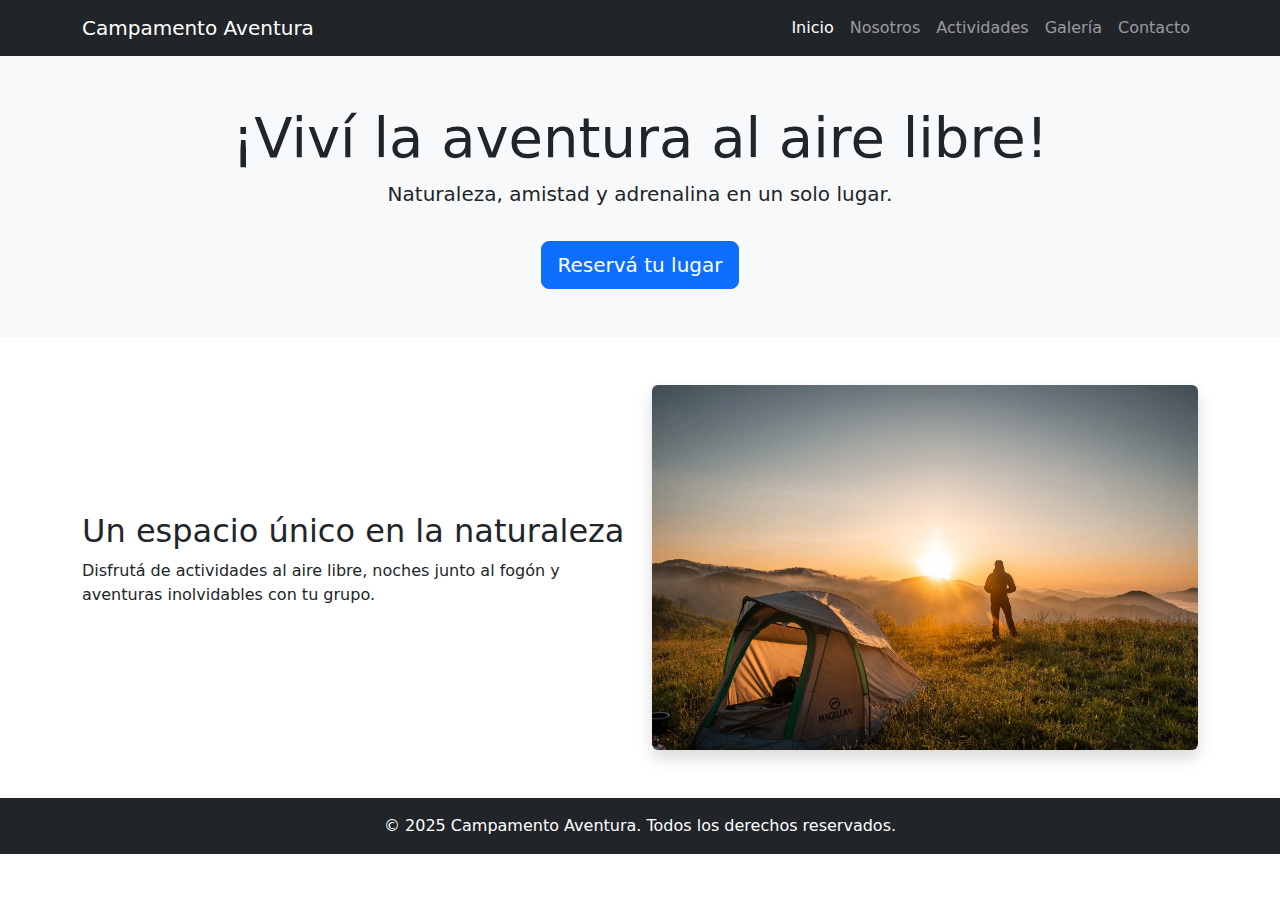
<file: index.html>
<!DOCTYPE html>
<html lang="es">
<head>
    <!-- Google Fonts -->
<link href="https://fonts.googleapis.com/css2?family=Cabin&family=Merriweather&display=swap" rel="stylesheet">
  <meta charset="UTF-8" />
  <meta name="viewport" content="width=device-width, initial-scale=1.0" />
  <title>Campamento Aventura</title>
  <!-- Bootstrap CSS -->
  <link href="https://cdn.jsdelivr.net/npm/bootstrap@5.3.3/dist/css/bootstrap.min.css" rel="stylesheet">
  <!-- Estilos propios -->
  <link rel="stylesheet" href="css/style.css">
</head>
<body>

  <!-- Navbar -->
  <nav class="navbar navbar-expand-lg navbar-dark bg-dark">
    <div class="container">
      <a class="navbar-brand" href="#">Campamento Aventura</a>
      <button class="navbar-toggler" type="button" data-bs-toggle="collapse" data-bs-target="#navbarNav">
        <span class="navbar-toggler-icon"></span>
      </button>
      <div class="collapse navbar-collapse" id="navbarNav">
        <ul class="navbar-nav ms-auto">
          <li class="nav-item"><a class="nav-link active" href="index.html">Inicio</a></li>
          <li class="nav-item"><a class="nav-link" href="nosotros.html">Nosotros</a></li>
          <li class="nav-item"><a class="nav-link" href="actividades.html">Actividades</a></li>
          <li class="nav-item"><a class="nav-link" href="galeria.html">Galería</a></li>
          <li class="nav-item"><a class="nav-link" href="contacto.html">Contacto</a></li>
        </ul>
      </div>
    </div>
  </nav>

  <!-- Hero -->
  <header class="bg-light text-center py-5">
    <div class="container">
      <h1 class="display-4">¡Viví la aventura al aire libre!</h1>
      <p class="lead">Naturaleza, amistad y adrenalina en un solo lugar.</p>
      <a href="contacto.html" class="btn btn-primary btn-lg mt-3">Reservá tu lugar</a>
    </div>
  </header>

  <!-- Sección destacada -->
  <main>
  <section class="py-5 bg-white">
    <div class="container">
      <div class="row align-items-center">
        <div class="col-md-6">
          <h2>Un espacio único en la naturaleza</h2>
          <p>Disfrutá de actividades al aire libre, noches junto al fogón y aventuras inolvidables con tu grupo.</p>
        </div>
        <div class="col-md-6">
          <img src="img/campamento.jpg" alt="Imagen de campamento" class="img-fluid rounded shadow">
        </div>
      </div>
    </div>
  </section>
  </main>

  <!-- Footer -->
  <footer class="bg-dark text-white text-center py-3">
    <div class="container">
      <p class="mb-0">© 2025 Campamento Aventura. Todos los derechos reservados.</p>
    </div>
  </footer>

  <!-- Bootstrap JS -->
  <script src="https://cdn.jsdelivr.net/npm/bootstrap@5.3.3/dist/js/bootstrap.bundle.min.js"></script>
</body>
</html>
</file>
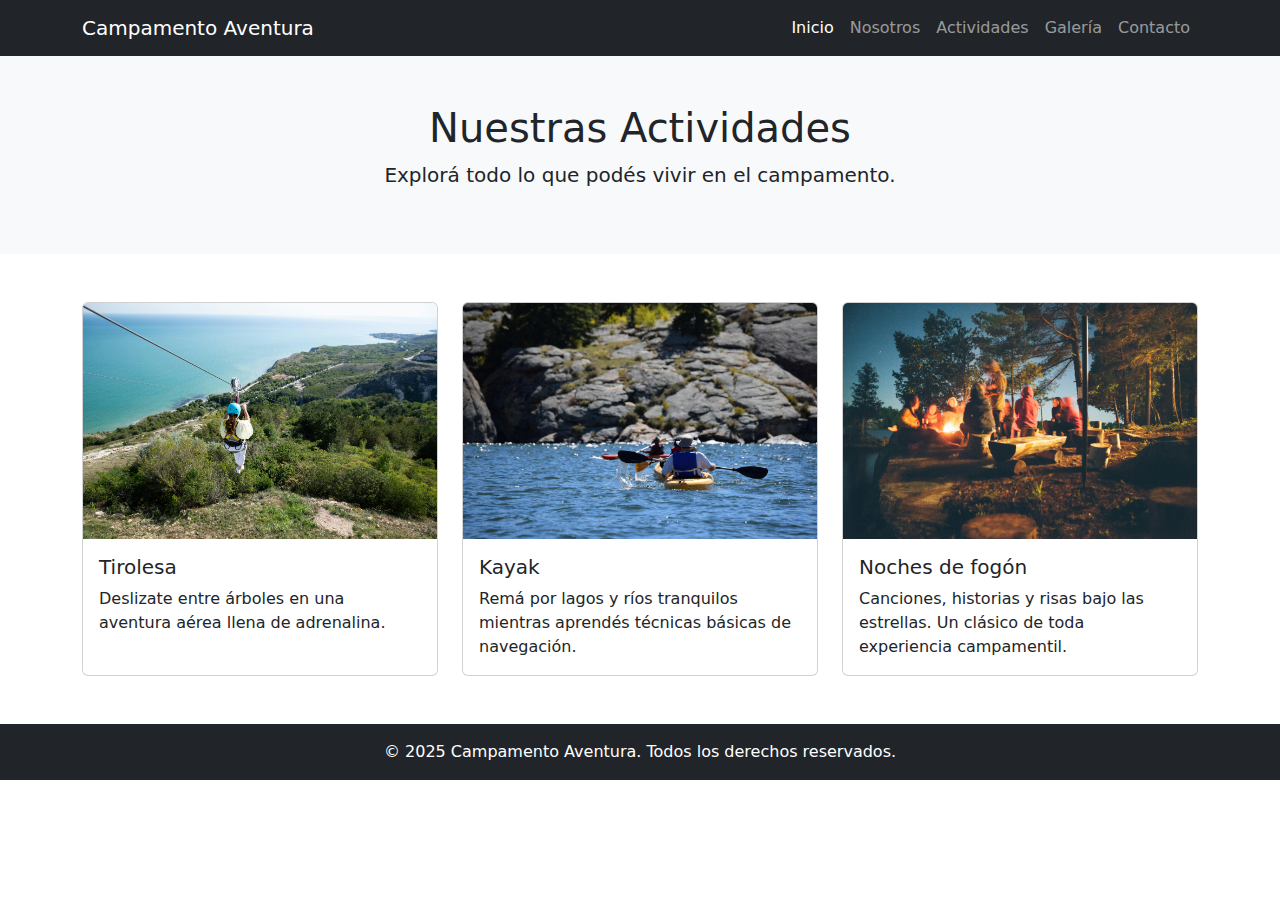
<file: actividades.html>
<!DOCTYPE html>
<html lang="es">
<head>
    <!-- Google Fonts -->
<link href="https://fonts.googleapis.com/css2?family=Cabin&family=Merriweather&display=swap" rel="stylesheet">
  <meta charset="UTF-8" />
  <meta name="viewport" content="width=device-width, initial-scale=1.0" />
  <title>Actividades - Campamento Aventura</title>
  <link href="https://cdn.jsdelivr.net/npm/bootstrap@5.3.3/dist/css/bootstrap.min.css" rel="stylesheet">
  <link rel="stylesheet" href="css/style.css">
</head>
<body>

    <!-- Navbar -->
    <nav class="navbar navbar-expand-lg navbar-dark bg-dark">
        <div class="container">
          <a class="navbar-brand" href="#">Campamento Aventura</a>
          <button class="navbar-toggler" type="button" data-bs-toggle="collapse" data-bs-target="#navbarNav">
            <span class="navbar-toggler-icon"></span>
          </button>
          <div class="collapse navbar-collapse" id="navbarNav">
            <ul class="navbar-nav ms-auto">
              <li class="nav-item"><a class="nav-link active" href="index.html">Inicio</a></li>
              <li class="nav-item"><a class="nav-link" href="nosotros.html">Nosotros</a></li>
              <li class="nav-item"><a class="nav-link" href="actividades.html">Actividades</a></li>
              <li class="nav-item"><a class="nav-link" href="galeria.html">Galería</a></li>
              <li class="nav-item"><a class="nav-link" href="contacto.html">Contacto</a></li>
            </ul>
          </div>
        </div>
      </nav>

  <header class="py-5 text-center bg-light">
    <div class="container">
      <h1>Nuestras Actividades</h1>
      <p class="lead">Explorá todo lo que podés vivir en el campamento.</p>
    </div>
  </header>

  <main>
  <section class="py-5">
    <div class="container">
      <div class="row g-4">
        <div class="col-md-4">
          <div class="card h-100">
            <img src="img/tirolesa.jpg" class="card-img-top" alt="Tirolesa">
            <div class="card-body">
              <h5 class="card-title">Tirolesa</h5>
              <p class="card-text">Deslizate entre árboles en una aventura aérea llena de adrenalina.</p>
            </div>
          </div>
        </div>
        <div class="col-md-4">
          <div class="card h-100">
            <img src="img/kayak.jpg" class="card-img-top" alt="Kayak">
            <div class="card-body">
              <h5 class="card-title">Kayak</h5>
              <p class="card-text">Remá por lagos y ríos tranquilos mientras aprendés técnicas básicas de navegación.</p>
            </div>
          </div>
        </div>
        <div class="col-md-4">
          <div class="card h-100">
            <img src="img/fogon.jpg" class="card-img-top" alt="Fogón">
            <div class="card-body">
              <h5 class="card-title">Noches de fogón</h5>
              <p class="card-text">Canciones, historias y risas bajo las estrellas. Un clásico de toda experiencia campamentil.</p>
            </div>
          </div>
        </div>
      </div>
    </div>
  </section>
  </main>

  <!-- Footer -->
  <footer class="bg-dark text-white text-center py-3">
    <div class="container">
      <p class="mb-0">© 2025 Campamento Aventura. Todos los derechos reservados.</p>
    </div>
  </footer>

  <!-- Bootstrap JS -->
  <script src="https://cdn.jsdelivr.net/npm/bootstrap@5.3.3/dist/js/bootstrap.bundle.min.js"></script>
</body>
</html>
</file>
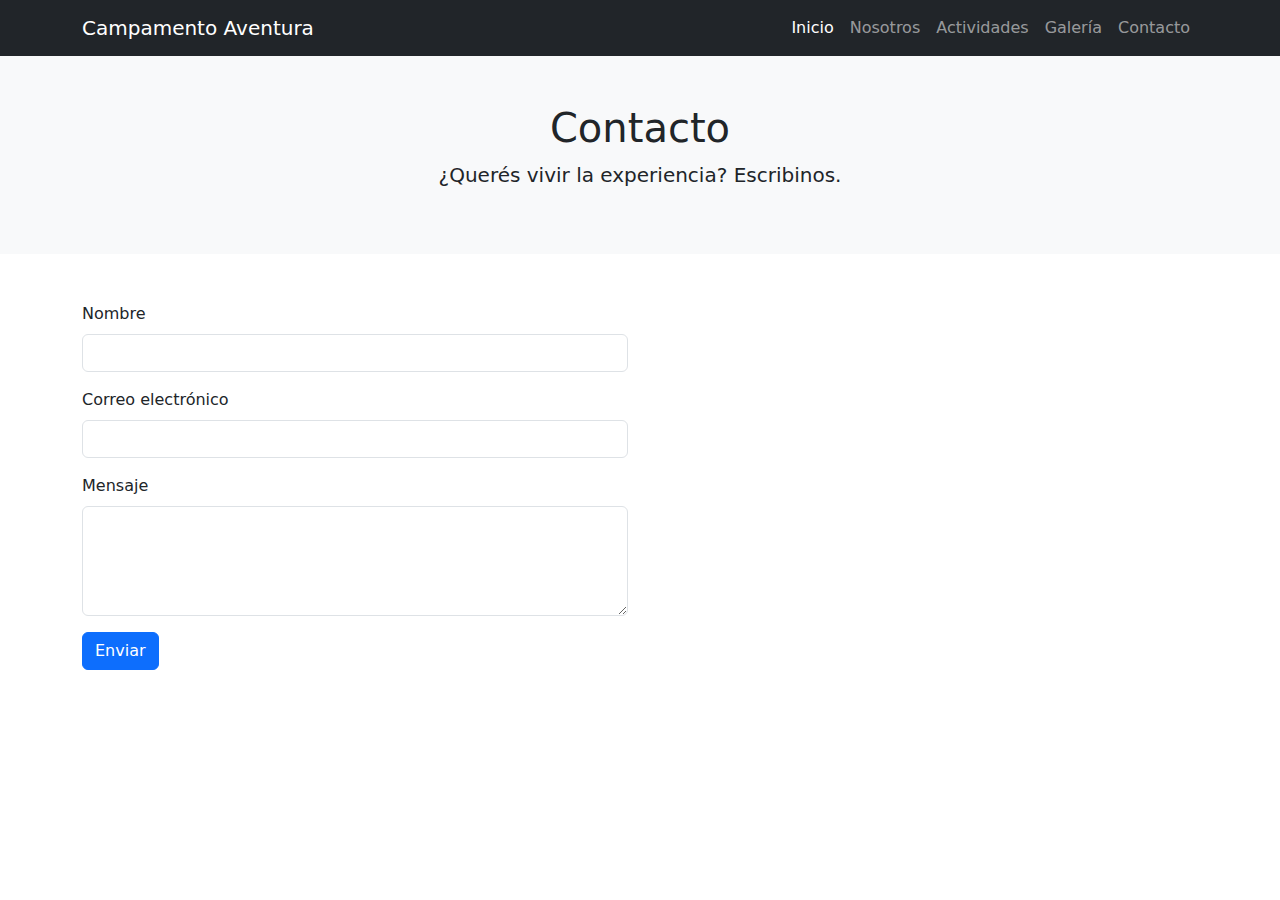
<file: contacto.html>
<!DOCTYPE html>
<html lang="es">
<head>
    <!-- Google Fonts -->
<link href="https://fonts.googleapis.com/css2?family=Cabin&family=Merriweather&display=swap" rel="stylesheet">
  <meta charset="UTF-8" />
  <meta name="viewport" content="width=device-width, initial-scale=1.0" />
  <title>Contacto - Campamento Aventura</title>
  <link href="https://cdn.jsdelivr.net/npm/bootstrap@5.3.3/dist/css/bootstrap.min.css" rel="stylesheet">
  <link rel="stylesheet" href="css/style.css">
</head>
<body>

    <!-- Navbar -->
    <nav class="navbar navbar-expand-lg navbar-dark bg-dark">
        <div class="container">
          <a class="navbar-brand" href="#">Campamento Aventura</a>
          <button class="navbar-toggler" type="button" data-bs-toggle="collapse" data-bs-target="#navbarNav">
            <span class="navbar-toggler-icon"></span>
          </button>
          <div class="collapse navbar-collapse" id="navbarNav">
            <ul class="navbar-nav ms-auto">
              <li class="nav-item"><a class="nav-link active" href="index.html">Inicio</a></li>
              <li class="nav-item"><a class="nav-link" href="nosotros.html">Nosotros</a></li>
              <li class="nav-item"><a class="nav-link" href="actividades.html">Actividades</a></li>
              <li class="nav-item"><a class="nav-link" href="galeria.html">Galería</a></li>
              <li class="nav-item"><a class="nav-link" href="contacto.html">Contacto</a></li>
            </ul>
          </div>
        </div>
      </nav>

  <header class="py-5 text-center bg-light">
    <div class="container">
      <h1>Contacto</h1>
      <p class="lead">¿Querés vivir la experiencia? Escribinos.</p>
    </div>
  </header>

  <section class="py-5">
    <div class="container">
      <div class="row">
        <div class="col-md-6">
          <form>
            <div class="mb-3">
              <label for="nombre" class="form-label">Nombre</label>
              <input type="text" class="form-control" id="nombre" required>
            </div>
            <div class="mb-3">
              <label for="email" class="form-label">Correo electrónico</label>
              <input type="email" class="form-control" id="email" required>
            </div>
            <div class="mb-3">
              <label for="mensaje" class="form-label">Mensaje</label>
              <textarea class="form-control" id="mensaje" rows="4" required></textarea>
            </div>
            <button type="submit" class="btn btn-primary">Enviar</button>
          </form>
        </div>
        <div class="col-md-6">
          <iframe src="https://www.google.com/maps?q=parque nacional&output=embed" width="100%" height="300" style="border:0;" allowfullscreen loading="lazy"></iframe>
        </div>
      </div>
    </div>
  </section>

  <!-- Footer -->
  <!-- ... -->

  <script src="https://cdn.jsdelivr.net/npm/bootstrap@5.3.3/dist/js/bootstrap.bundle.min.js"></script>
</body>
</html>
</file>
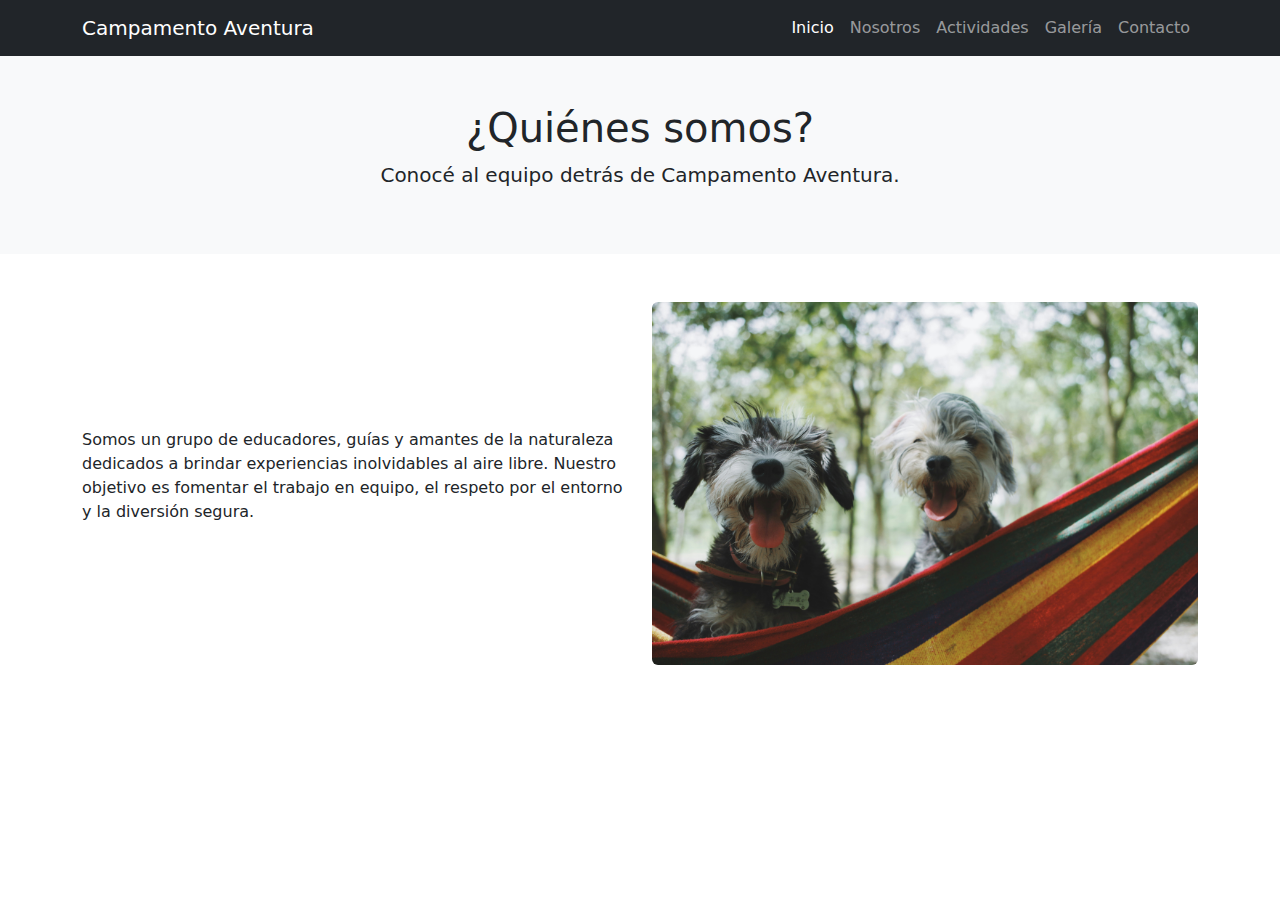
<file: nosotros.html>
<!DOCTYPE html>
<html lang="es">
<head>
    <link href="https://fonts.googleapis.com/css2?family=Cabin&family=Merriweather&display=swap" rel="stylesheet">
  <meta charset="UTF-8" />
  <meta name="viewport" content="width=device-width, initial-scale=1.0" />
  <title>Nosotros - Campamento Aventura</title>
  <link href="https://cdn.jsdelivr.net/npm/bootstrap@5.3.3/dist/css/bootstrap.min.css" rel="stylesheet">
  <link rel="stylesheet" href="css/style.css">
</head>
<body>

    <!-- Navbar -->
    <nav class="navbar navbar-expand-lg navbar-dark bg-dark">
        <div class="container">
          <a class="navbar-brand" href="#">Campamento Aventura</a>
          <button class="navbar-toggler" type="button" data-bs-toggle="collapse" data-bs-target="#navbarNav">
            <span class="navbar-toggler-icon"></span>
          </button>
          <div class="collapse navbar-collapse" id="navbarNav">
            <ul class="navbar-nav ms-auto">
              <li class="nav-item"><a class="nav-link active" href="index.html">Inicio</a></li>
              <li class="nav-item"><a class="nav-link" href="nosotros.html">Nosotros</a></li>
              <li class="nav-item"><a class="nav-link" href="actividades.html">Actividades</a></li>
              <li class="nav-item"><a class="nav-link" href="galeria.html">Galería</a></li>
              <li class="nav-item"><a class="nav-link" href="contacto.html">Contacto</a></li>
            </ul>
          </div>
        </div>
      </nav>

  <header class="py-5 text-center bg-light">
    <div class="container">
      <h1>¿Quiénes somos?</h1>
      <p class="lead">Conocé al equipo detrás de Campamento Aventura.</p>
    </div>
  </header>

  <section class="py-5">
    <div class="container">
        <div class="row align-items-center">
            <div class="col-md-6">
              <p>Somos un grupo de educadores, guías y amantes de la naturaleza dedicados a brindar experiencias inolvidables al aire libre. Nuestro objetivo es fomentar el trabajo en equipo, el respeto por el entorno y la diversión segura.</p>
            </div>
            <div class="col-md-6">
              <img src="img/equipo.jpg" alt="Nuestro equipo" class="img-fluid rounded">
            </div>
          </div>        
    </div>
  </section>

  <!-- Footer -->
  <!-- ... (pegá el mismo footer de index) ... -->

  <script src="https://cdn.jsdelivr.net/npm/bootstrap@5.3.3/dist/js/bootstrap.bundle.min.js"></script>
</body>
</html>
</file>
<file: css/style.css>
/*# sourceMappingURL=style.css.map */
</file>
